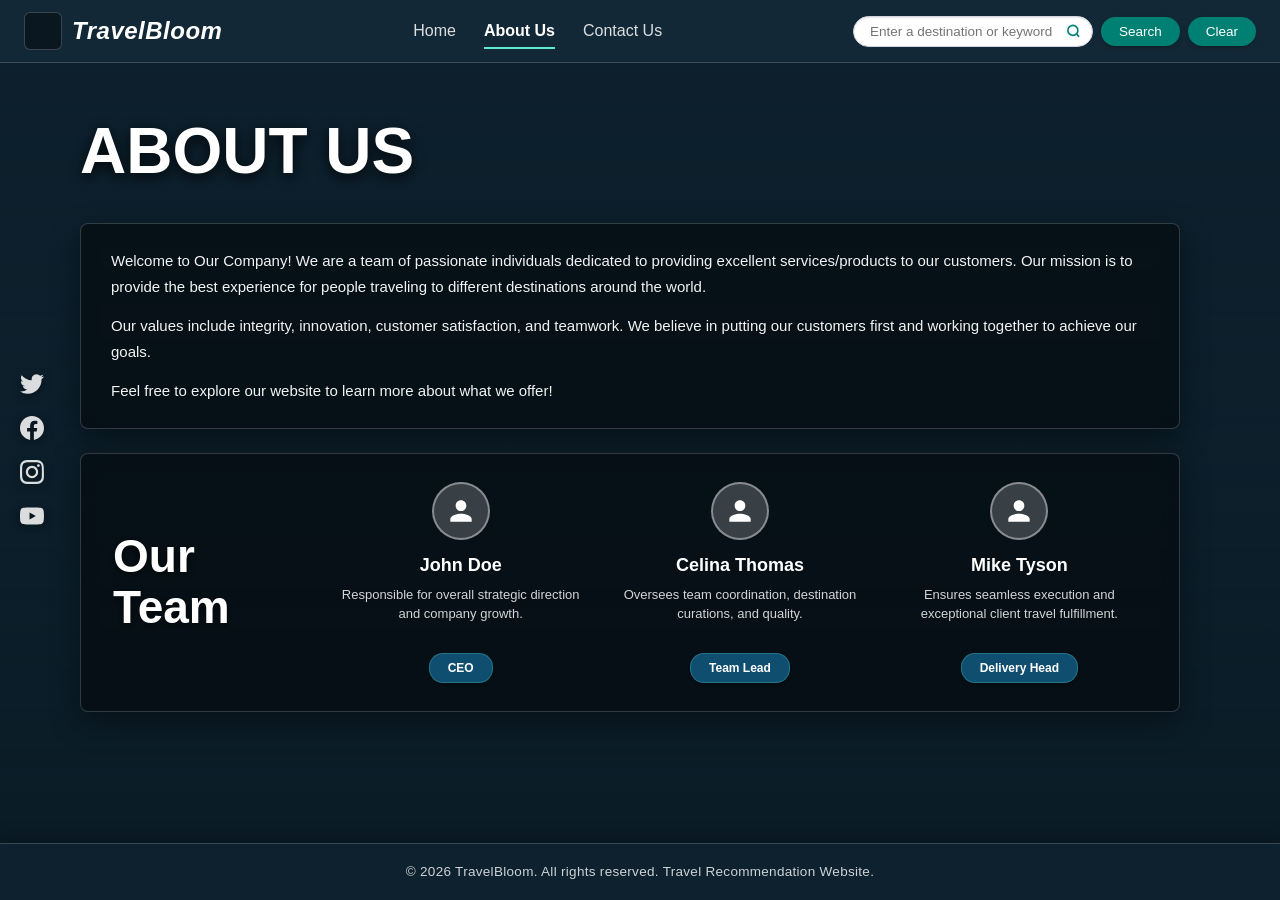
<file: about_us.html>
<!DOCTYPE html>
<html lang="en">
<head>
  <meta charset="UTF-8" />
  <meta name="viewport" content="width=device-width, initial-scale=1.0" />
  <title>About Us - TravelBloom</title>
  <meta name="description" content="Learn about TravelBloom's mission, values, and our dedicated leadership team." />
  <link rel="stylesheet" href="./travel_recommendation.css" />
</head>
<body>

  <!-- Background Imagery matching screenshots -->
  <div class="background-wrapper"></div>
  <div class="background-overlay"></div>

  <!-- Navigation Section (All 6 Menu Items & Logo) -->
  <nav class="navbar" aria-label="Main Navigation">
    <a href="index.html" class="nav-brand" aria-label="TravelBloom Home">
      <div class="brand-icon-box">

      </div>
      <span class="brand-title">TravelBloom</span>
    </a>

    <!-- Menu Item 1, 2, 3: Links -->
    <div class="nav-links">
      <a href="index.html" class="nav-link" id="nav-home">Home</a>
      <a href="about_us.html" class="nav-link active" id="nav-about">About Us</a>
      <a href="contact_us.html" class="nav-link" id="nav-contact">Contact Us</a>
    </div>

    <!-- Menu Item 4, 5, 6: Search bar input box, Search button, Clear button -->
    <div class="nav-search-group">
      <div class="search-input-wrapper">
        <input
          type="text"
          id="search-input"
          class="search-input"
          placeholder="Enter a destination or keyword"
          aria-label="Enter a destination or keyword"
        />
        <svg class="search-icon-inside" viewBox="0 0 24 24" fill="none" stroke="currentColor" stroke-width="2.5">
          <circle cx="11" cy="11" r="8"></circle>
          <line x1="21" y1="21" x2="16.65" y2="16.65"></line>
        </svg>
      </div>
      <button type="button" id="search-button" class="btn-search">Search</button>
      <button type="button" id="clear-button" class="btn-clear">Clear</button>
    </div>
  </nav>

  <!-- Left Floating Social Bar -->
  <aside class="social-sidebar" aria-label="Social Media">
    <a href="https://twitter.com" target="_blank" rel="noopener noreferrer" aria-label="Twitter">
      <svg viewBox="0 0 24 24"><path d="M23.953 4.57a10 10 0 01-2.825.775 4.958 4.958 0 002.163-2.723c-.951.555-2.005.959-3.127 1.184a4.92 4.92 0 00-8.384 4.482C7.69 8.095 4.067 6.13 1.64 3.162a4.822 4.822 0 00-.666 2.475c0 1.71.87 3.213 2.188 4.096a4.904 4.904 0 01-2.228-.616v.06a4.923 4.923 0 003.946 4.827 4.996 4.996 0 01-2.212.085 4.936 4.936 0 004.604 3.417 9.867 9.867 0 01-6.102 2.105c-.39 0-.779-.023-1.17-.067a13.995 13.995 0 007.557 2.209c9.053 0 13.998-7.496 13.998-13.985 0-.21 0-.42-.015-.63A9.936 9.936 0 0024 4.59z"/></svg>
    </a>
    <a href="https://facebook.com" target="_blank" rel="noopener noreferrer" aria-label="Facebook">
      <svg viewBox="0 0 24 24"><path d="M24 12.073c0-6.627-5.373-12-12-12s-12 5.373-12 12c0 5.99 4.388 10.954 10.125 11.854v-8.385H7.078v-3.47h3.047V9.43c0-3.007 1.792-4.669 4.533-4.669 1.312 0 2.686.235 2.686.235v2.953H15.83c-1.491 0-1.956.925-1.956 1.874v2.25h3.328l-.532 3.47h-2.796v8.385C19.612 23.027 24 18.062 24 12.073z"/></svg>
    </a>
    <a href="https://instagram.com" target="_blank" rel="noopener noreferrer" aria-label="Instagram">
      <svg viewBox="0 0 24 24"><path d="M12 2.163c3.204 0 3.584.012 4.85.07 3.252.148 4.771 1.691 4.919 4.919.058 1.265.069 1.645.069 4.849 0 3.205-.012 3.584-.069 4.849-.149 3.225-1.664 4.771-4.919 4.919-1.266.058-1.644.07-4.85.07-3.204 0-3.584-.012-4.849-.07-3.26-.149-4.771-1.699-4.919-4.92-.058-1.265-.07-1.644-.07-4.849 0-3.204.013-3.583.07-4.849.149-3.227 1.664-4.771 4.919-4.919 1.266-.057 1.645-.069 4.849-.069zm0-2.163c-3.259 0-3.667.014-4.947.072-4.358.2-6.78 2.618-6.98 6.98-.059 1.281-.073 1.689-.073 4.948 0 3.259.014 3.668.072 4.948.2 4.358 2.618 6.78 6.98 6.98 1.281.058 1.689.072 4.948.072 3.259 0 3.668-.014 4.948-.072 4.354-.2 6.782-2.618 6.979-6.98.059-1.28.073-1.689-.073-4.948 0-3.259-.014-3.667-.072-4.947-.196-4.354-2.617-6.78-6.979-6.98-1.281-.059-1.69-.073-4.949-.073zm0 5.838c-3.403 0-6.162 2.759-6.162 6.162s2.759 6.163 6.162 6.163 6.162-2.759 6.162-6.163c0-3.403-2.759-6.162-6.162-6.162zm0 10.162c-2.209 0-4-1.79-4-4 0-2.209 1.791-4 4-4s4 1.791 4 4c0 2.21-1.791 4-4 4zm6.406-11.845c-.796 0-1.441.645-1.441 1.44s.645 1.44 1.441 1.44c.795 0 1.439-.645 1.439-1.44s-.644-1.44-1.439-1.44z"/></svg>
    </a>
    <a href="https://youtube.com" target="_blank" rel="noopener noreferrer" aria-label="YouTube">
      <svg viewBox="0 0 24 24"><path d="M23.498 6.186a3.016 3.016 0 00-2.122-2.136C19.505 3.545 12 3.545 12 3.545s-7.505 0-9.377.505A3.017 3.017 0 00.502 6.186C0 8.07 0 12 0 12s0 3.93.502 5.814a3.016 3.016 0 002.122 2.136c1.871.505 9.376.505 9.376.505s7.505 0 9.377-.505a3.015 3.015 0 002.122-2.136C24 15.93 24 12 24 12s0-3.93-.502-5.814zM9.545 15.568V8.432L15.818 12l-6.273 3.568z"/></svg>
    </a>
  </aside>

  <!-- Main Content Body -->
  <main class="main-container">
    <section class="about-section">
      <h1 class="about-title">ABOUT US</h1>

      <div class="about-intro-card">
        <p>
          Welcome to Our Company! We are a team of passionate individuals dedicated to providing excellent services/products to our customers. Our mission is to provide the best experience for people traveling to different destinations around the world.
        </p>
        <p>
          Our values include integrity, innovation, customer satisfaction, and teamwork. We believe in putting our customers first and working together to achieve our goals.
        </p>
        <p>
          Feel free to explore our website to learn more about what we offer!
        </p>
      </div>

      <!-- Team Section (Matching Image 2) -->
      <div class="team-card">
        <div class="team-heading-col">
          <h2 class="team-heading-title">Our<br />Team</h2>
        </div>

        <div class="team-members-grid">
          <!-- John Doe -->
          <div class="team-member-item">
            <div class="member-avatar">
              <svg viewBox="0 0 24 24">
                <path d="M12 12c2.21 0 4-1.79 4-4s-1.79-4-4-4-4 1.79-4 4 1.79 4 4 4zm0 2c-2.67 0-8 1.34-8 4v2h16v-2c0-2.66-5.33-4-8-4z"/>
              </svg>
            </div>
            <h3 class="member-name">John Doe</h3>
            <p class="member-desc">Responsible for overall strategic direction and company growth.</p>
            <span class="member-role-badge">CEO</span>
          </div>

          <!-- Celina Thomas -->
          <div class="team-member-item">
            <div class="member-avatar">
              <svg viewBox="0 0 24 24">
                <path d="M12 12c2.21 0 4-1.79 4-4s-1.79-4-4-4-4 1.79-4 4 1.79 4 4 4zm0 2c-2.67 0-8 1.34-8 4v2h16v-2c0-2.66-5.33-4-8-4z"/>
              </svg>
            </div>
            <h3 class="member-name">Celina Thomas</h3>
            <p class="member-desc">Oversees team coordination, destination curations, and quality.</p>
            <span class="member-role-badge">Team Lead</span>
          </div>

          <!-- Mike Tyson -->
          <div class="team-member-item">
            <div class="member-avatar">
              <svg viewBox="0 0 24 24">
                <path d="M12 12c2.21 0 4-1.79 4-4s-1.79-4-4-4-4 1.79-4 4 1.79 4 4 4zm0 2c-2.67 0-8 1.34-8 4v2h16v-2c0-2.66-5.33-4-8-4z"/>
              </svg>
            </div>
            <h3 class="member-name">Mike Tyson</h3>
            <p class="member-desc">Ensures seamless execution and exceptional client travel fulfillment.</p>
            <span class="member-role-badge">Delivery Head</span>
          </div>
        </div>
      </div>

    </section>
  </main>

  <!-- Footer -->
  <footer class="site-footer">
    <p>&copy; 2026 TravelBloom. All rights reserved. Travel Recommendation Website.</p>
  </footer>

  <!-- Scripts -->
  <script src="./travel_recommendation.js"></script>
</body>
</html>
</file>
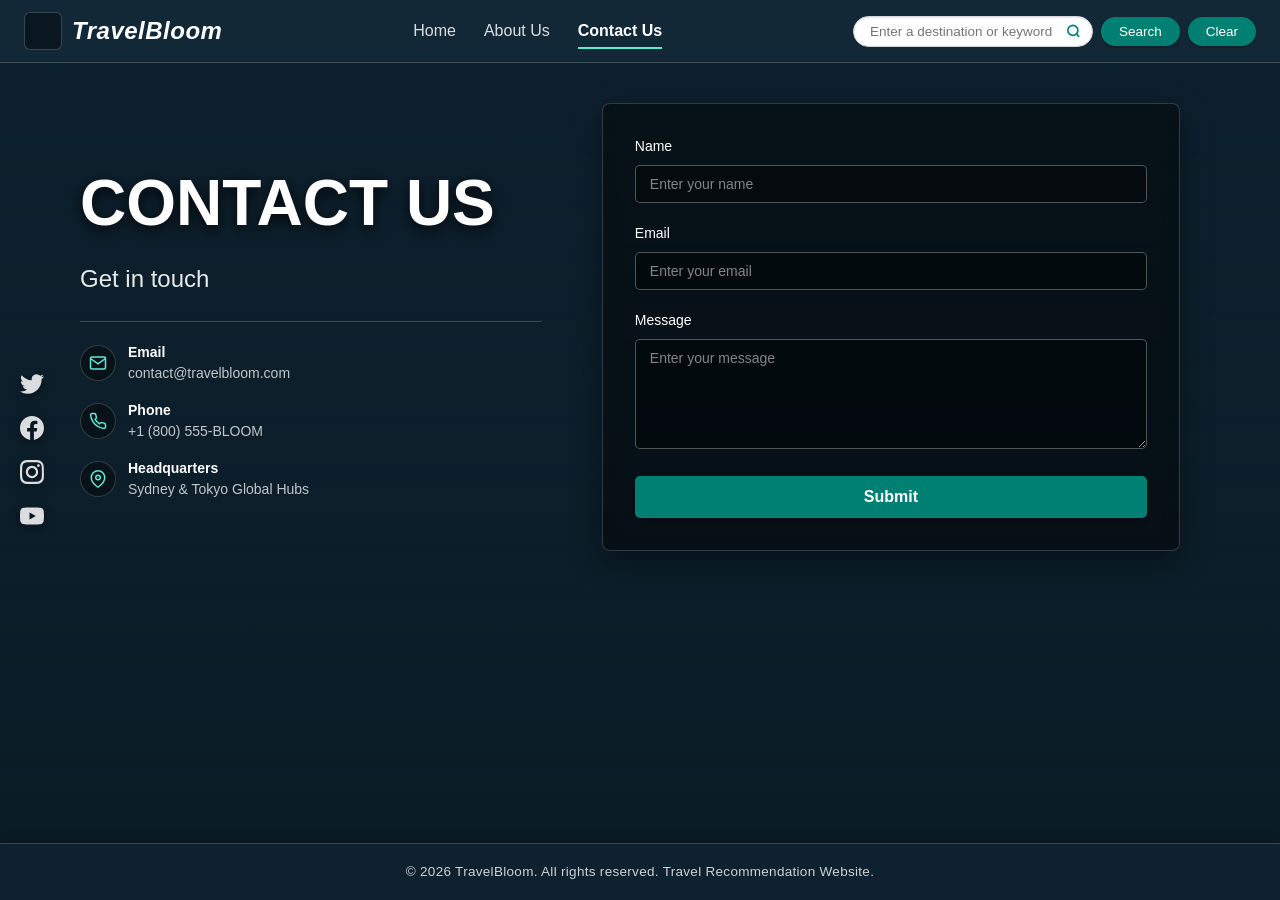
<file: contact_us.html>
<!DOCTYPE html>
<html lang="en">

<head>
  <meta charset="UTF-8" />
  <meta name="viewport" content="width=device-width, initial-scale=1.0" />
  <title>Contact Us - TravelBloom</title>
  <meta name="description" content="Get in touch with TravelBloom for travel recommendations, queries, and bookings." />
  <link rel="stylesheet" href="./travel_recommendation.css" />
</head>

<body>

  <!-- Background Imagery matching screenshots -->
  <div class="background-wrapper"></div>
  <div class="background-overlay"></div>

  <!-- Navigation Section (All 6 Menu Items & Logo) -->
  <nav class="navbar" aria-label="Main Navigation">
    <a href="index.html" class="nav-brand" aria-label="TravelBloom Home">
      <div class="brand-icon-box">

      </div>
      <span class="brand-title">TravelBloom</span>
    </a>

    <!-- Menu Item 1, 2, 3: Links -->
    <div class="nav-links">
      <a href="index.html" class="nav-link" id="nav-home">Home</a>
      <a href="about_us.html" class="nav-link" id="nav-about">About Us</a>
      <a href="contact_us.html" class="nav-link active" id="nav-contact">Contact Us</a>
    </div>

    <!-- Menu Item 4, 5, 6: Search bar input box, Search button, Clear button -->
    <div class="nav-search-group">
      <div class="search-input-wrapper">
        <input type="text" id="search-input" class="search-input" placeholder="Enter a destination or keyword"
          aria-label="Enter a destination or keyword" />
        <svg class="search-icon-inside" viewBox="0 0 24 24" fill="none" stroke="currentColor" stroke-width="2.5">
          <circle cx="11" cy="11" r="8"></circle>
          <line x1="21" y1="21" x2="16.65" y2="16.65"></line>
        </svg>
      </div>
      <button type="button" id="search-button" class="btn-search">Search</button>
      <button type="button" id="clear-button" class="btn-clear">Clear</button>
    </div>
  </nav>

  <!-- Left Floating Social Bar -->
  <aside class="social-sidebar" aria-label="Social Media">
    <a href="https://twitter.com" target="_blank" rel="noopener noreferrer" aria-label="Twitter">
      <svg viewBox="0 0 24 24">
        <path
          d="M23.953 4.57a10 10 0 01-2.825.775 4.958 4.958 0 002.163-2.723c-.951.555-2.005.959-3.127 1.184a4.92 4.92 0 00-8.384 4.482C7.69 8.095 4.067 6.13 1.64 3.162a4.822 4.822 0 00-.666 2.475c0 1.71.87 3.213 2.188 4.096a4.904 4.904 0 01-2.228-.616v.06a4.923 4.923 0 003.946 4.827 4.996 4.996 0 01-2.212.085 4.936 4.936 0 004.604 3.417 9.867 9.867 0 01-6.102 2.105c-.39 0-.779-.023-1.17-.067a13.995 13.995 0 007.557 2.209c9.053 0 13.998-7.496 13.998-13.985 0-.21 0-.42-.015-.63A9.936 9.936 0 0024 4.59z" />
      </svg>
    </a>
    <a href="https://facebook.com" target="_blank" rel="noopener noreferrer" aria-label="Facebook">
      <svg viewBox="0 0 24 24">
        <path
          d="M24 12.073c0-6.627-5.373-12-12-12s-12 5.373-12 12c0 5.99 4.388 10.954 10.125 11.854v-8.385H7.078v-3.47h3.047V9.43c0-3.007 1.792-4.669 4.533-4.669 1.312 0 2.686.235 2.686.235v2.953H15.83c-1.491 0-1.956.925-1.956 1.874v2.25h3.328l-.532 3.47h-2.796v8.385C19.612 23.027 24 18.062 24 12.073z" />
      </svg>
    </a>
    <a href="https://instagram.com" target="_blank" rel="noopener noreferrer" aria-label="Instagram">
      <svg viewBox="0 0 24 24">
        <path
          d="M12 2.163c3.204 0 3.584.012 4.85.07 3.252.148 4.771 1.691 4.919 4.919.058 1.265.069 1.645.069 4.849 0 3.205-.012 3.584-.069 4.849-.149 3.225-1.664 4.771-4.919 4.919-1.266.058-1.644.07-4.85.07-3.204 0-3.584-.012-4.849-.07-3.26-.149-4.771-1.699-4.919-4.92-.058-1.265-.07-1.644-.07-4.849 0-3.204.013-3.583.07-4.849.149-3.227 1.664-4.771 4.919-4.919 1.266-.057 1.645-.069 4.849-.069zm0-2.163c-3.259 0-3.667.014-4.947.072-4.358.2-6.78 2.618-6.98 6.98-.059 1.281-.073 1.689-.073 4.948 0 3.259.014 3.668.072 4.948.2 4.358 2.618 6.78 6.98 6.98 1.281.058 1.689.072 4.948.072 3.259 0 3.668-.014 4.948-.072 4.354-.2 6.782-2.618 6.979-6.98.059-1.28.073-1.689-.073-4.948 0-3.259-.014-3.667-.072-4.947-.196-4.354-2.617-6.78-6.979-6.98-1.281-.059-1.69-.073-4.949-.073zm0 5.838c-3.403 0-6.162 2.759-6.162 6.162s2.759 6.163 6.162 6.163 6.162-2.759 6.162-6.163c0-3.403-2.759-6.162-6.162-6.162zm0 10.162c-2.209 0-4-1.79-4-4 0-2.209 1.791-4 4-4s4 1.791 4 4c0 2.21-1.791 4-4 4zm6.406-11.845c-.796 0-1.441.645-1.441 1.44s.645 1.44 1.441 1.44c.795 0 1.439-.645 1.439-1.44s-.644-1.44-1.439-1.44z" />
      </svg>
    </a>
    <a href="https://youtube.com" target="_blank" rel="noopener noreferrer" aria-label="YouTube">
      <svg viewBox="0 0 24 24">
        <path
          d="M23.498 6.186a3.016 3.016 0 00-2.122-2.136C19.505 3.545 12 3.545 12 3.545s-7.505 0-9.377.505A3.017 3.017 0 00.502 6.186C0 8.07 0 12 0 12s0 3.93.502 5.814a3.016 3.016 0 002.122 2.136c1.871.505 9.376.505 9.376.505s7.505 0 9.377-.505a3.015 3.015 0 002.122-2.136C24 15.93 24 12 24 12s0-3.93-.502-5.814zM9.545 15.568V8.432L15.818 12l-6.273 3.568z" />
      </svg>
    </a>
  </aside>

  <!-- Main Content Body -->
  <main class="main-container">
    <section class="contact-section">
      <!-- Left Column -->
      <div class="contact-info-col">
        <h1 class="contact-main-title">CONTACT US</h1>
        <p class="contact-subtitle">Get in touch</p>

        <div class="contact-details">
          <div class="contact-item-row">
            <div class="contact-icon-bubble">
              <svg viewBox="0 0 24 24" fill="none" stroke-width="2">
                <path d="M4 4h16c1.1 0 2 .9 2 2v12c0 1.1-.9 2-2 2H4c-1.1 0-2-.9-2-2V6c0-1.1.9-2 2-2z"></path>
                <polyline points="22,6 12,13 2,6"></polyline>
              </svg>
            </div>
            <div>
              <div style="font-weight: 600; color: #ffffff;">Email</div>
              <div style="color: rgba(255,255,255,0.75);">contact@travelbloom.com</div>
            </div>
          </div>

          <div class="contact-item-row">
            <div class="contact-icon-bubble">
              <svg viewBox="0 0 24 24" fill="none" stroke-width="2">
                <path
                  d="M22 16.92v3a2 2 0 0 1-2.18 2 19.79 19.79 0 0 1-8.63-3.07 19.5 19.5 0 0 1-6-6 19.79 19.79 0 0 1-3.07-8.67A2 2 0 0 1 4.11 2h3a2 2 0 0 1 2 1.72 12.84 12.84 0 0 0 .7 2.81 2 2 0 0 1-.45 2.11L8.09 9.91a16 16 0 0 0 6 6l1.27-1.27a2 2 0 0 1 2.11-.45 12.84 12.84 0 0 0 2.81.7A2 2 0 0 1 22 16.92z">
                </path>
              </svg>
            </div>
            <div>
              <div style="font-weight: 600; color: #ffffff;">Phone</div>
              <div style="color: rgba(255,255,255,0.75);">+1 (800) 555-BLOOM</div>
            </div>
          </div>

          <div class="contact-item-row">
            <div class="contact-icon-bubble">
              <svg viewBox="0 0 24 24" fill="none" stroke-width="2">
                <path d="M21 10c0 7-9 13-9 13s-9-6-9-13a9 9 0 0 1 18 0z"></path>
                <circle cx="12" cy="10" r="3"></circle>
              </svg>
            </div>
            <div>
              <div style="font-weight: 600; color: #ffffff;">Headquarters</div>
              <div style="color: rgba(255,255,255,0.75);">Sydney &amp; Tokyo Global Hubs</div>
            </div>
          </div>
        </div>
      </div>

      <!-- Right Column: Contact Form (Matching Image 3) -->
      <div class="contact-form-card" id="contact-form-card">
        <form onsubmit="handleContactSubmit(event)">
          <div class="form-group">
            <label for="contact-name">Name</label>
            <input type="text" id="contact-name" class="form-input" placeholder="Enter your name" required />
          </div>

          <div class="form-group">
            <label for="contact-email">Email</label>
            <input type="email" id="contact-email" class="form-input" placeholder="Enter your email" required />
          </div>

          <div class="form-group">
            <label for="contact-message">Message</label>
            <textarea id="contact-message" class="form-textarea" placeholder="Enter your message" required></textarea>
          </div>

          <button type="submit" class="btn-submit">Submit</button>
        </form>
      </div>
    </section>
  </main>

  <!-- Footer -->
  <footer class="site-footer footer" id="site-footer">
    <p>&copy; 2026 TravelBloom. All rights reserved. Travel Recommendation Website.</p>
  </footer>

  <!-- Scripts -->
  <script src="./travel_recommendation.js"></script>
</body>

</html>
</file>
<file: travel_recommendation.css>
/* travel_recommendation.css - Styles for TravelBloom */

:root {
  --primary-teal: #007f73;
  --primary-teal-hover: #006a60;
  --primary-teal-active: #005a52;
  --dark-bg: #0e2230;
  --card-bg: rgba(17, 35, 46, 0.88);
  --glass-bg: rgba(0, 0, 0, 0.45);
  --border-subtle: rgba(255, 255, 255, 0.18);
  --text-main: #ffffff;
  --text-muted: rgba(255, 255, 255, 0.82);
  --accent-cyan: #5eead4;
}

* {
  box-sizing: border-box;
  margin: 0;
  padding: 0;
}

body {
  font-family: -apple-system, BlinkMacSystemFont, 'Segoe UI', Roboto, Helvetica, Arial, sans-serif;
  color: var(--text-main);
  background-color: #0b1c26;
  min-height: 100vh;
  position: relative;
  overflow-x: hidden;
  line-height: 1.5;
  display: flex;
  flex-direction: column;
}

/* Fixed background matching screenshots */
.background-wrapper {
  position: fixed;
  top: 0;
  left: 0;
  width: 100%;
  height: 100%;
  background-image: url('https://images.unsplash.com/photo-1534430480872-3498386e7856?auto=format&fit=crop&w=2560&q=85');
  background-size: cover;
  background-position: center;
  background-repeat: no-repeat;
  z-index: -2;
}

.background-overlay {
  position: fixed;
  top: 0;
  left: 0;
  width: 100%;
  height: 100%;
  background: linear-gradient(180deg, rgba(14, 34, 48, 0.75) 0%, rgba(14, 34, 48, 0.45) 50%, rgba(11, 28, 38, 0.85) 100%);
  z-index: -1;
  pointer-events: none;
}

/* Navbar */
.navbar {
  background-color: rgba(20, 41, 56, 0.96);
  backdrop-filter: blur(8px);
  border-bottom: 1px solid var(--border-subtle);
  padding: 12px 24px;
  position: sticky;
  top: 0;
  z-index: 50;
  display: flex;
  align-items: center;
  justify-content: space-between;
  gap: 16px;
  flex-wrap: wrap;
}

.nav-brand {
  display: flex;
  align-items: center;
  gap: 10px;
  text-decoration: none;
  cursor: pointer;
}

.brand-icon-box {
  width: 38px;
  height: 38px;
  background: rgba(0, 0, 0, 0.4);
  border: 1px solid rgba(255, 255, 255, 0.2);
  border-radius: 6px;
  display: flex;
  align-items: center;
  justify-content: center;
}

.brand-icon-box svg {
  width: 26px;
  height: 26px;
  stroke: #ffffff;
}

.brand-title {
  color: #ffffff;
  font-size: 24px;
  font-weight: 700;
  font-style: italic;
  letter-spacing: 0.5px;
}

.brand-title:hover {
  color: #a7f3d0;
}

.nav-links {
  display: flex;
  align-items: center;
  gap: 28px;
}

.nav-link {
  color: rgba(255, 255, 255, 0.85);
  text-decoration: none;
  font-size: 16px;
  font-weight: 500;
  position: relative;
  padding: 4px 0;
  transition: color 0.2s;
  cursor: pointer;
  background: none;
  border: none;
}

.nav-link:hover,
.nav-link.active {
  color: #ffffff;
  font-weight: 600;
}

.nav-link.active::after {
  content: '';
  position: absolute;
  bottom: -2px;
  left: 0;
  width: 100%;
  height: 2px;
  background-color: var(--accent-cyan);
}

/* Nav search group (search input, search button, clear button) */
.nav-search-group {
  display: flex;
  align-items: center;
  gap: 8px;
}

.search-input-wrapper {
  position: relative;
}

.search-input {
  width: 240px;
  background: #ffffff;
  color: #1f2937;
  border: 1px solid #d1d5db;
  padding: 7px 34px 7px 16px;
  border-radius: 20px;
  font-size: 13.5px;
  outline: none;
  box-shadow: inset 0 1px 2px rgba(0,0,0,0.1);
  transition: width 0.2s, box-shadow 0.2s;
}

.search-input:focus {
  width: 270px;
  box-shadow: 0 0 0 2px rgba(0, 127, 115, 0.4);
}

.search-icon-inside {
  position: absolute;
  right: 12px;
  top: 50%;
  transform: translateY(-50%);
  width: 15px;
  height: 15px;
  stroke: var(--primary-teal);
  pointer-events: none;
}

.btn-search,
.btn-clear {
  background-color: var(--primary-teal);
  color: #ffffff;
  border: none;
  padding: 7px 18px;
  border-radius: 20px;
  font-size: 13.5px;
  font-weight: 500;
  cursor: pointer;
  transition: background-color 0.15s, transform 0.1s;
  box-shadow: 0 2px 4px rgba(0,0,0,0.25);
}

.btn-search:hover,
.btn-clear:hover {
  background-color: var(--primary-teal-hover);
}

.btn-search:active,
.btn-clear:active {
  background-color: var(--primary-teal-active);
  transform: scale(0.98);
}

/* Vertical Social Bar */
.social-sidebar {
  position: fixed;
  left: 20px;
  top: 50%;
  transform: translateY(-50%);
  display: flex;
  flex-direction: column;
  gap: 20px;
  z-index: 40;
}

.social-sidebar a {
  color: rgba(255, 255, 255, 0.85);
  display: flex;
  align-items: center;
  justify-content: center;
  transition: transform 0.2s, color 0.2s;
  filter: drop-shadow(0 2px 4px rgba(0,0,0,0.5));
}

.social-sidebar a:hover {
  color: var(--accent-cyan);
  transform: scale(1.15);
}

.social-sidebar svg {
  width: 24px;
  height: 24px;
  fill: currentColor;
}

/* Main Container */
.main-container {
  flex: 1 0 auto;
  min-height: calc(100vh - 140px);
  padding: 40px 30px 60px 80px;
  display: flex;
  flex-direction: column;
  justify-content: flex-start;
  position: relative;
  z-index: 10;
  max-width: 1300px;
  width: 100%;
  margin: 0 auto;
}

/* Home Section */
.home-section {
  max-width: 720px;
  margin-top: auto;
  margin-bottom: auto;
}

.hero-title {
  font-size: clamp(34px, 5vw, 64px);
  font-weight: 900;
  color: #ffffff;
  text-transform: uppercase;
  letter-spacing: 1px;
  line-height: 1.1;
  margin-bottom: 24px;
  text-shadow: 0 4px 14px rgba(0, 0, 0, 0.85);
}

.description-card {
  background: var(--glass-bg);
  backdrop-filter: blur(8px);
  border: 1px solid var(--border-subtle);
  border-radius: 8px;
  padding: 24px;
  margin-bottom: 24px;
  box-shadow: 0 10px 30px rgba(0, 0, 0, 0.4);
}

.description-card p {
  color: rgba(255, 255, 255, 0.95);
  font-size: 15px;
  line-height: 1.7;
}

.btn-book-now {
  background-color: #044c44;
  color: #ffffff;
  border: none;
  padding: 11px 32px;
  border-radius: 4px;
  font-size: 15px;
  font-weight: 600;
  cursor: pointer;
  transition: background-color 0.2s, transform 0.15s;
  box-shadow: 0 4px 12px rgba(0, 0, 0, 0.35);
  display: inline-block;
  text-decoration: none;
}

.btn-book-now:hover {
  background-color: #066157;
  transform: translateY(-1px);
}

.quick-search-tags {
  margin-top: 18px;
  display: flex;
  align-items: center;
  gap: 8px;
  flex-wrap: wrap;
  font-size: 13px;
  color: rgba(255, 255, 255, 0.85);
}

.tag-btn {
  background: rgba(0, 0, 0, 0.5);
  border: 1px solid rgba(255, 255, 255, 0.2);
  color: #ffffff;
  padding: 4px 10px;
  border-radius: 14px;
  font-size: 12px;
  cursor: pointer;
  transition: background-color 0.2s;
  text-transform: capitalize;
}

.tag-btn:hover {
  background-color: var(--primary-teal);
}

/* Search Results Area */
.search-results-wrapper {
  width: 100%;
  margin-top: 10px;
}

.results-header-box {
  background: var(--card-bg);
  backdrop-filter: blur(8px);
  border: 1px solid var(--border-subtle);
  border-radius: 10px;
  padding: 16px 20px;
  margin-bottom: 24px;
  display: flex;
  justify-content: space-between;
  align-items: center;
  flex-wrap: wrap;
  gap: 12px;
  box-shadow: 0 8px 24px rgba(0, 0, 0, 0.3);
}

.results-header-title {
  font-size: 20px;
  font-weight: 700;
}

.results-query-highlight {
  color: var(--accent-cyan);
}

.btn-clear-results {
  background: rgba(159, 18, 57, 0.7);
  border: 1px solid rgba(244, 63, 94, 0.5);
  color: #ffe4e6;
  padding: 6px 14px;
  border-radius: 6px;
  font-size: 13px;
  cursor: pointer;
  transition: background 0.2s;
}

.btn-clear-results:hover {
  background: rgba(190, 18, 60, 0.9);
}

/* Responsive Grid Layout */
.recommendations-grid {
  display: grid;
  grid-template-columns: repeat(auto-fill, minmax(320px, 1fr));
  gap: 24px;
}

.card-destination {
  background: var(--card-bg);
  border: 1px solid var(--border-subtle);
  border-radius: 12px;
  overflow: hidden;
  display: flex;
  flex-direction: column;
  box-shadow: 0 10px 24px rgba(0, 0, 0, 0.4);
  transition: transform 0.25s, border-color 0.25s;
}

.card-destination:hover {
  transform: translateY(-4px);
  border-color: rgba(94, 234, 212, 0.5);
}

.card-image-wrapper {
  position: relative;
  width: 100%;
  height: 200px;
  overflow: hidden;
  background-color: #050b0f;
}

.card-image {
  width: 100%;
  height: 100%;
  object-fit: cover;
  transition: transform 0.4s;
}

.card-destination:hover .card-image {
  transform: scale(1.05);
}

.card-category-badge {
  position: absolute;
  top: 10px;
  left: 10px;
  background: rgba(0, 127, 115, 0.9);
  color: #ffffff;
  font-size: 11px;
  font-weight: 700;
  text-transform: uppercase;
  letter-spacing: 0.5px;
  padding: 3px 8px;
  border-radius: 12px;
  box-shadow: 0 2px 4px rgba(0,0,0,0.4);
}

.card-time-badge {
  position: absolute;
  bottom: 8px;
  right: 8px;
  background: rgba(0, 0, 0, 0.75);
  color: #5eead4;
  font-size: 11.5px;
  padding: 3px 8px;
  border-radius: 5px;
  border: 1px solid rgba(255, 255, 255, 0.15);
  font-family: monospace;
}

.card-body {
  padding: 18px;
  display: flex;
  flex-direction: column;
  flex: 1;
  justify-content: space-between;
}

.card-title {
  font-size: 19px;
  font-weight: 700;
  color: #ffffff;
  margin-bottom: 8px;
}

.card-desc {
  font-size: 14px;
  color: var(--text-muted);
  line-height: 1.6;
  margin-bottom: 16px;
}

.card-footer {
  display: flex;
  justify-content: space-between;
  align-items: center;
  border-top: 1px solid rgba(255, 255, 255, 0.1);
  padding-top: 12px;
}

.btn-visit {
  background: var(--primary-teal);
  color: #ffffff;
  border: none;
  padding: 6px 16px;
  border-radius: 6px;
  font-size: 13px;
  font-weight: 600;
  cursor: pointer;
  transition: background 0.15s;
}

.btn-visit:hover {
  background: var(--primary-teal-hover);
}

/* About Us Section */
.about-section {
  width: 100%;
  max-width: 1100px;
  margin-bottom: 40px;
}

.about-title {
  font-size: clamp(36px, 5vw, 64px);
  font-weight: 900;
  color: #ffffff;
  text-transform: uppercase;
  margin-bottom: 24px;
  text-shadow: 0 4px 14px rgba(0, 0, 0, 0.85);
}

.about-intro-card {
  background: var(--glass-bg);
  backdrop-filter: blur(8px);
  border: 1px solid var(--border-subtle);
  border-radius: 8px;
  padding: 24px 30px;
  margin-bottom: 24px;
  box-shadow: 0 10px 30px rgba(0, 0, 0, 0.4);
}

.about-intro-card p {
  color: rgba(255, 255, 255, 0.95);
  font-size: 15px;
  line-height: 1.7;
  margin-bottom: 14px;
}

.about-intro-card p:last-child {
  margin-bottom: 0;
}

.team-card {
  background: var(--glass-bg);
  backdrop-filter: blur(8px);
  border: 1px solid var(--border-subtle);
  border-radius: 8px;
  padding: 28px 32px;
  box-shadow: 0 10px 30px rgba(0, 0, 0, 0.4);
  display: flex;
  align-items: center;
  gap: 40px;
  flex-wrap: wrap;
}

.team-heading-col {
  flex: 0 0 180px;
}

.team-heading-title {
  font-size: 46px;
  font-weight: 900;
  line-height: 1.1;
  text-shadow: 0 2px 8px rgba(0, 0, 0, 0.7);
}

.team-members-grid {
  flex: 1;
  display: grid;
  grid-template-columns: repeat(auto-fit, minmax(200px, 1fr));
  gap: 24px;
}

.team-member-item {
  display: flex;
  flex-direction: column;
  align-items: center;
  text-align: center;
}

.member-avatar {
  width: 58px;
  height: 58px;
  border-radius: 50%;
  background: rgba(255, 255, 255, 0.2);
  border: 2px solid rgba(255, 255, 255, 0.4);
  display: flex;
  align-items: center;
  justify-content: center;
  margin-bottom: 12px;
  color: #ffffff;
}

.member-avatar svg {
  width: 32px;
  height: 32px;
  fill: currentColor;
}

.member-name {
  font-size: 18px;
  font-weight: 700;
  margin-bottom: 6px;
}

.member-desc {
  font-size: 13px;
  color: var(--text-muted);
  line-height: 1.5;
  margin-bottom: 14px;
  min-height: 54px;
}

.member-role-badge {
  background: #104e70;
  color: #ffffff;
  font-size: 12px;
  font-weight: 600;
  padding: 5px 18px;
  border-radius: 14px;
  border: 1px solid rgba(94, 234, 212, 0.25);
  box-shadow: 0 2px 6px rgba(0, 0, 0, 0.3);
}

/* Contact Us Section */
.contact-section {
  width: 100%;
  max-width: 1100px;
  display: grid;
  grid-template-columns: 1fr 1.2fr;
  gap: 40px;
  align-items: center;
}

.contact-info-col {
  padding-right: 20px;
}

.contact-main-title {
  font-size: clamp(36px, 5vw, 64px);
  font-weight: 900;
  color: #ffffff;
  text-transform: uppercase;
  margin-bottom: 10px;
  text-shadow: 0 4px 14px rgba(0, 0, 0, 0.85);
}

.contact-subtitle {
  font-size: 24px;
  font-weight: 500;
  color: rgba(255, 255, 255, 0.9);
  margin-bottom: 24px;
}

.contact-details {
  border-top: 1px solid var(--border-subtle);
  padding-top: 20px;
  display: flex;
  flex-direction: column;
  gap: 16px;
  font-size: 14px;
}

.contact-item-row {
  display: flex;
  align-items: center;
  gap: 12px;
}

.contact-icon-bubble {
  width: 36px;
  height: 36px;
  border-radius: 50%;
  background: rgba(0, 0, 0, 0.4);
  border: 1px solid var(--border-subtle);
  display: flex;
  align-items: center;
  justify-content: center;
  color: var(--accent-cyan);
}

.contact-icon-bubble svg {
  width: 18px;
  height: 18px;
  stroke: currentColor;
}

.contact-form-card {
  background: var(--glass-bg);
  backdrop-filter: blur(8px);
  border: 1px solid var(--border-subtle);
  border-radius: 8px;
  padding: 32px;
  box-shadow: 0 10px 30px rgba(0, 0, 0, 0.4);
}

.form-group {
  margin-bottom: 20px;
}

.form-group label {
  display: block;
  font-size: 14px;
  font-weight: 500;
  margin-bottom: 8px;
  color: #ffffff;
}

.form-input,
.form-textarea {
  width: 100%;
  background: rgba(0, 0, 0, 0.4);
  border: 1px solid rgba(255, 255, 255, 0.3);
  border-radius: 5px;
  padding: 10px 14px;
  color: #ffffff;
  font-size: 14px;
  outline: none;
  transition: border-color 0.2s, box-shadow 0.2s;
  font-family: inherit;
}

.form-input::placeholder,
.form-textarea::placeholder {
  color: rgba(255, 255, 255, 0.5);
}

.form-input:focus,
.form-textarea:focus {
  border-color: var(--accent-cyan);
  box-shadow: 0 0 0 2px rgba(94, 234, 212, 0.25);
}

.form-textarea {
  resize: vertical;
  min-height: 110px;
}

.btn-submit {
  width: 100%;
  background-color: var(--primary-teal);
  color: #ffffff;
  border: none;
  padding: 12px;
  border-radius: 5px;
  font-size: 16px;
  font-weight: 600;
  cursor: pointer;
  transition: background-color 0.2s;
  box-shadow: 0 4px 10px rgba(0, 0, 0, 0.3);
}

.btn-submit:hover {
  background-color: var(--primary-teal-hover);
}

.form-success-msg {
  background: rgba(16, 185, 129, 0.2);
  border: 1px solid #10b981;
  color: #a7f3d0;
  padding: 16px;
  border-radius: 6px;
  text-align: center;
  font-size: 14px;
  line-height: 1.6;
}

/* Modal for Booking / Destination Info */
.modal-backdrop {
  position: fixed;
  inset: 0;
  background: rgba(0, 0, 0, 0.8);
  backdrop-filter: blur(4px);
  z-index: 100;
  display: flex;
  align-items: center;
  justify-content: center;
  padding: 16px;
}

.modal-content {
  background: #102430;
  border: 1px solid var(--border-subtle);
  border-radius: 12px;
  max-width: 550px;
  width: 100%;
  overflow: hidden;
  box-shadow: 0 20px 40px rgba(0, 0, 0, 0.6);
  position: relative;
}

.modal-header {
  padding: 18px 24px;
  border-bottom: 1px solid var(--border-subtle);
  display: flex;
  justify-content: space-between;
  align-items: center;
}

.modal-title {
  font-size: 20px;
  font-weight: 700;
}

.modal-close-btn {
  background: none;
  border: none;
  color: #ffffff;
  font-size: 24px;
  cursor: pointer;
  line-height: 1;
}

.modal-body {
  padding: 24px;
}

/* Footer (Included for about_us.html, contact_us.html, and index.html) */
footer,
.site-footer,
.footer {
  width: 100%;
  background: rgba(14, 34, 48, 0.95);
  backdrop-filter: blur(8px);
  border-top: 1px solid var(--border-subtle);
  padding: 18px 24px;
  text-align: center;
  font-size: 13.5px;
  color: rgba(255, 255, 255, 0.75);
  position: relative;
  z-index: 10;
  margin-top: auto;
  display: flex;
  flex-direction: column;
  align-items: center;
  justify-content: center;
  gap: 8px;
  box-shadow: 0 -4px 16px rgba(0, 0, 0, 0.3);
}

footer p,
.site-footer p,
.footer p {
  margin: 0;
  color: rgba(255, 255, 255, 0.8);
  font-size: 13.5px;
  letter-spacing: 0.3px;
}

footer a,
.site-footer a,
.footer a {
  color: var(--accent-cyan);
  text-decoration: none;
  transition: color 0.2s;
}

footer a:hover,
.site-footer a:hover,
.footer a:hover {
  color: #ffffff;
  text-decoration: underline;
}

/* Responsive queries */
@media (max-width: 900px) {
  .contact-section {
    grid-template-columns: 1fr;
  }
  .team-card {
    flex-direction: column;
    align-items: flex-start;
  }
}

@media (max-width: 768px) {
  .main-container {
    padding-left: 24px;
    padding-right: 24px;
  }
  .social-sidebar {
    display: none;
  }
  .navbar {
    padding: 10px 16px;
  }
  .search-input {
    width: 160px;
  }
  .search-input:focus {
    width: 180px;
  }
}
</file>
